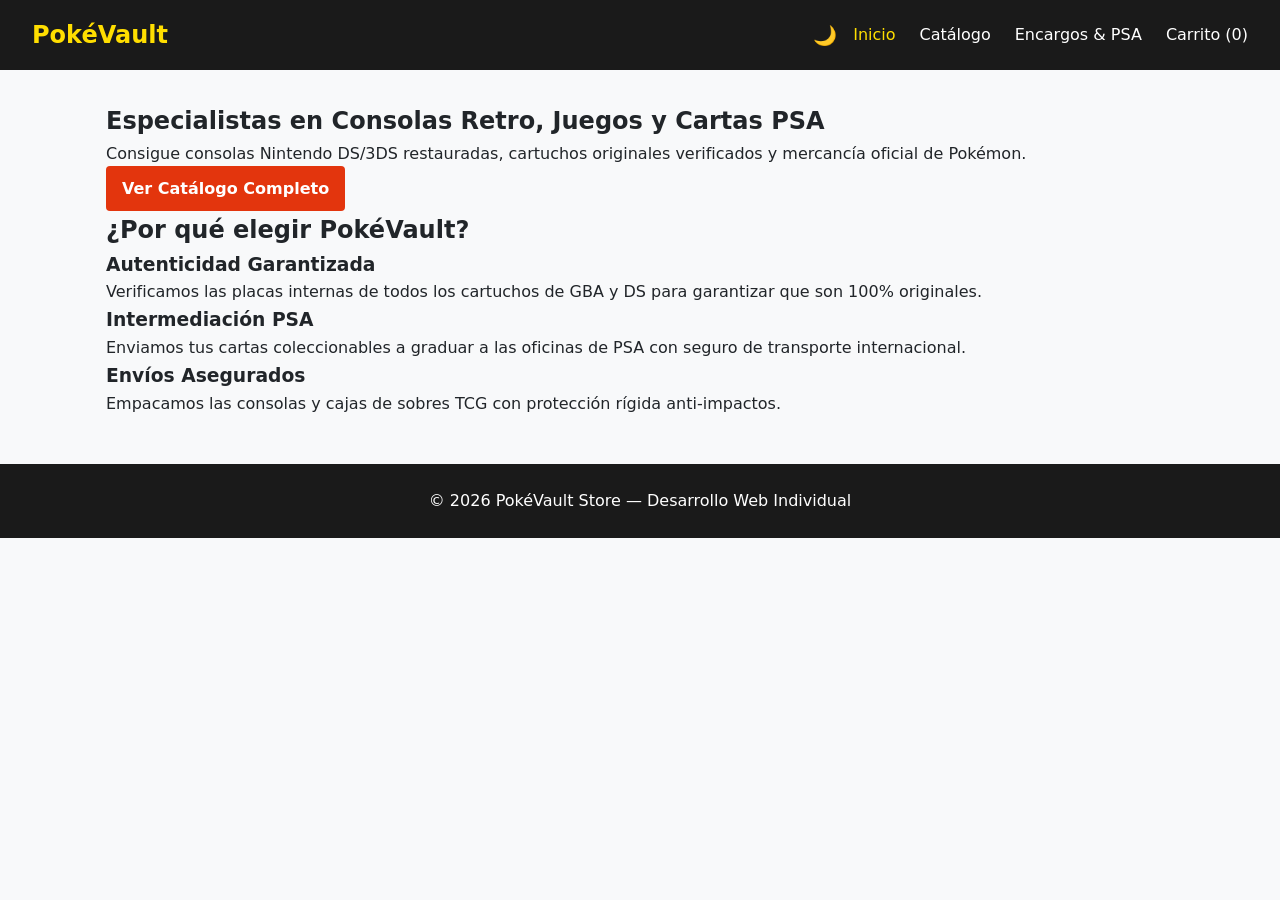
<file: pokevault/index.html>
<!DOCTYPE html>
<html lang="es">

<head>
    <meta charset="UTF-8">
    <meta name="viewport" content="width=device-width, initial-scale=1.0">
    <title>PokéVault | Tienda Oficial de Coleccionables Pokémon</title>
    <link rel="stylesheet" href="css/styles.css">
</head>

<body>
    <header>
        <nav class="navbar">
            <a href="index.html" class="nav-brand">PokéVault</a>
            <button class="theme-toggle" id="theme-toggle" aria-label="Cambiar tema">🌙</button>
            <button class="hamburger" id="hamburger-btn" aria-label="Abrir menú">
                <span></span>
                <span></span>
                <span></span>
            </button>
            <ul class="nav-menu" id="nav-menu">
                <li><a href="index.html" class="nav-link active">Inicio</a></li>
                <li><a href="catalogo.html" class="nav-link">Catálogo</a></li>
                <li><a href="contacto.html" class="nav-link">Encargos & PSA</a></li>
                <li><a href="carrito.html" class="nav-link">Carrito (<span id="cart-count">0</span>)</a></li>
            </ul>
        </nav>
    </header>

    <main class="main-container">
        <section class="hero-section">
            <h1>Especialistas en Consolas Retro, Juegos y Cartas PSA</h1>
            <p>Consigue consolas Nintendo DS/3DS restauradas, cartuchos originales verificados y mercancía oficial de
                Pokémon.</p>
            <a href="catalogo.html" class="btn-primary">Ver Catálogo Completo</a>
        </section>

        <section class="features-section">
            <h2>¿Por qué elegir PokéVault?</h2>
            <div class="features-grid">
                <article class="feature-card">
                    <h3>Autenticidad Garantizada</h3>
                    <p>Verificamos las placas internas de todos los cartuchos de GBA y DS para garantizar que son 100%
                        originales.</p>
                </article>
                <article class="feature-card">
                    <h3>Intermediación PSA</h3>
                    <p>Enviamos tus cartas coleccionables a graduar a las oficinas de PSA con seguro de transporte
                        internacional.</p>
                </article>
                <article class="feature-card">
                    <h3>Envíos Asegurados</h3>
                    <p>Empacamos las consolas y cajas de sobres TCG con protección rígida anti-impactos.</p>
                </article>
            </div>
        </section>
    </main>

    <footer class="main-footer">
        <p>&copy; 2026 PokéVault Store — Desarrollo Web Individual</p>
    </footer>

    <script src="js/data.js"></script>
    <script src="js/main.js"></script>
</body>

</html>
</file>
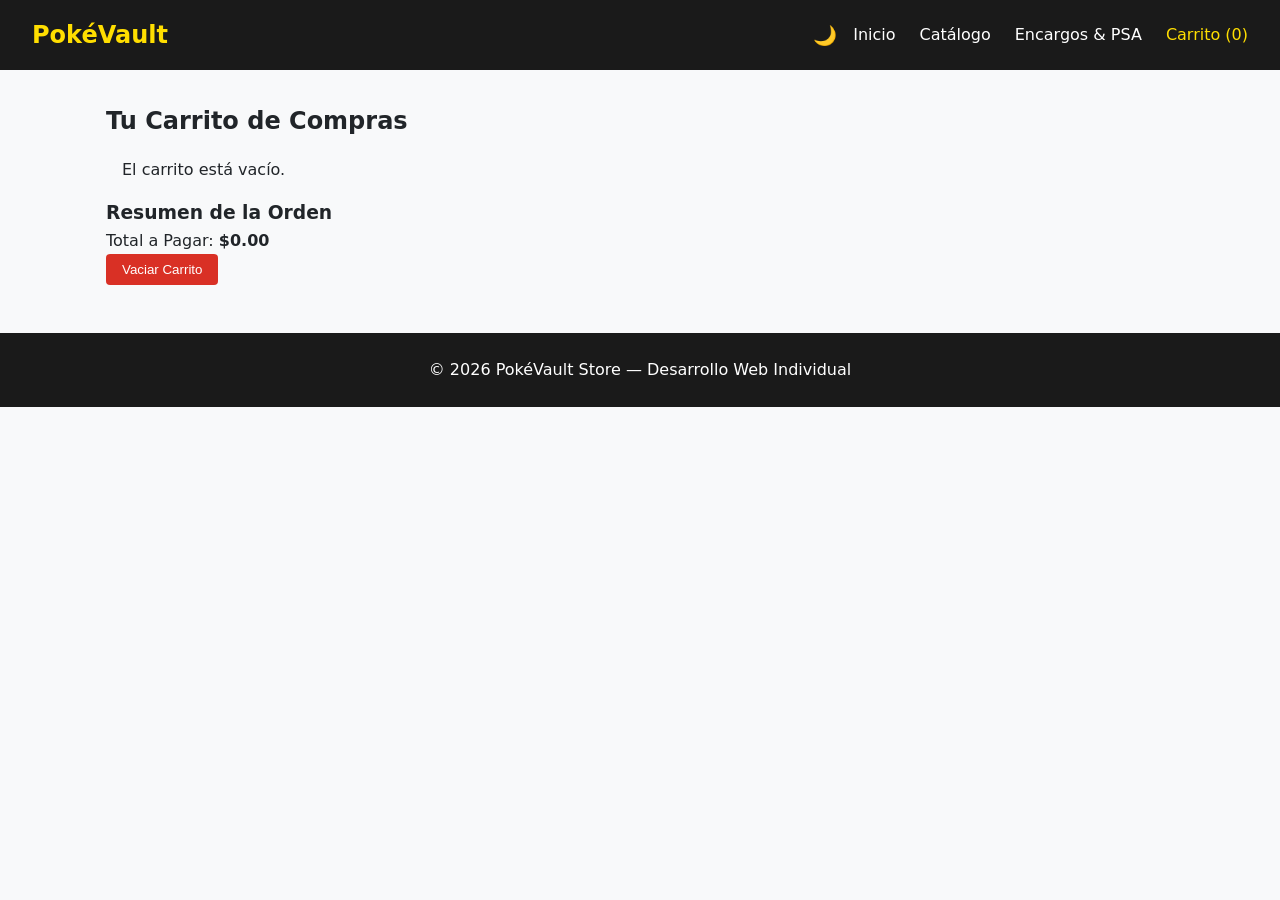
<file: pokevault/carrito.html>
<!DOCTYPE html>
<html lang="es">

<head>
    <meta charset="UTF-8">
    <meta name="viewport" content="width=device-width, initial-scale=1.0">
    <title>PokéVault | Carrito de Compras</title>
    <link rel="stylesheet" href="css/styles.css">
</head>

<body>
    <header>
        <nav class="navbar">
            <a href="index.html" class="nav-brand">PokéVault</a>
            <button class="theme-toggle" id="theme-toggle" aria-label="Cambiar tema">🌙</button>
            <button class="hamburger" id="hamburger-btn" aria-label="Abrir menú">
                <span></span>
                <span></span>
                <span></span>
            </button>
            <ul class="nav-menu" id="nav-menu">
                <li><a href="index.html" class="nav-link">Inicio</a></li>
                <li><a href="catalogo.html" class="nav-link">Catálogo</a></li>
                <li><a href="contacto.html" class="nav-link">Encargos & PSA</a></li>
                <li><a href="carrito.html" class="nav-link active">Carrito (<span id="cart-count">0</span>)</a></li>
            </ul>
        </nav>
    </header>

    <main class="main-container">
        <section>
            <h1>Tu Carrito de Compras</h1>
            <div id="cart-items-list" class="cart-items-container"></div>

            <div class="cart-summary">
                <h3>Resumen de la Orden</h3>
                <p>Total a Pagar: <strong id="cart-total-price">$0.00</strong></p>
                <button id="clear-cart-btn" class="btn-danger">Vaciar Carrito</button>
            </div>
        </section>
    </main>

    <footer class="main-footer">
        <p>&copy; 2026 PokéVault Store — Desarrollo Web Individual</p>
    </footer>

    <script src="js/data.js"></script>
    <script src="js/main.js"></script>
    <script src="js/carrito.js"></script>
</body>

</html>
</file>
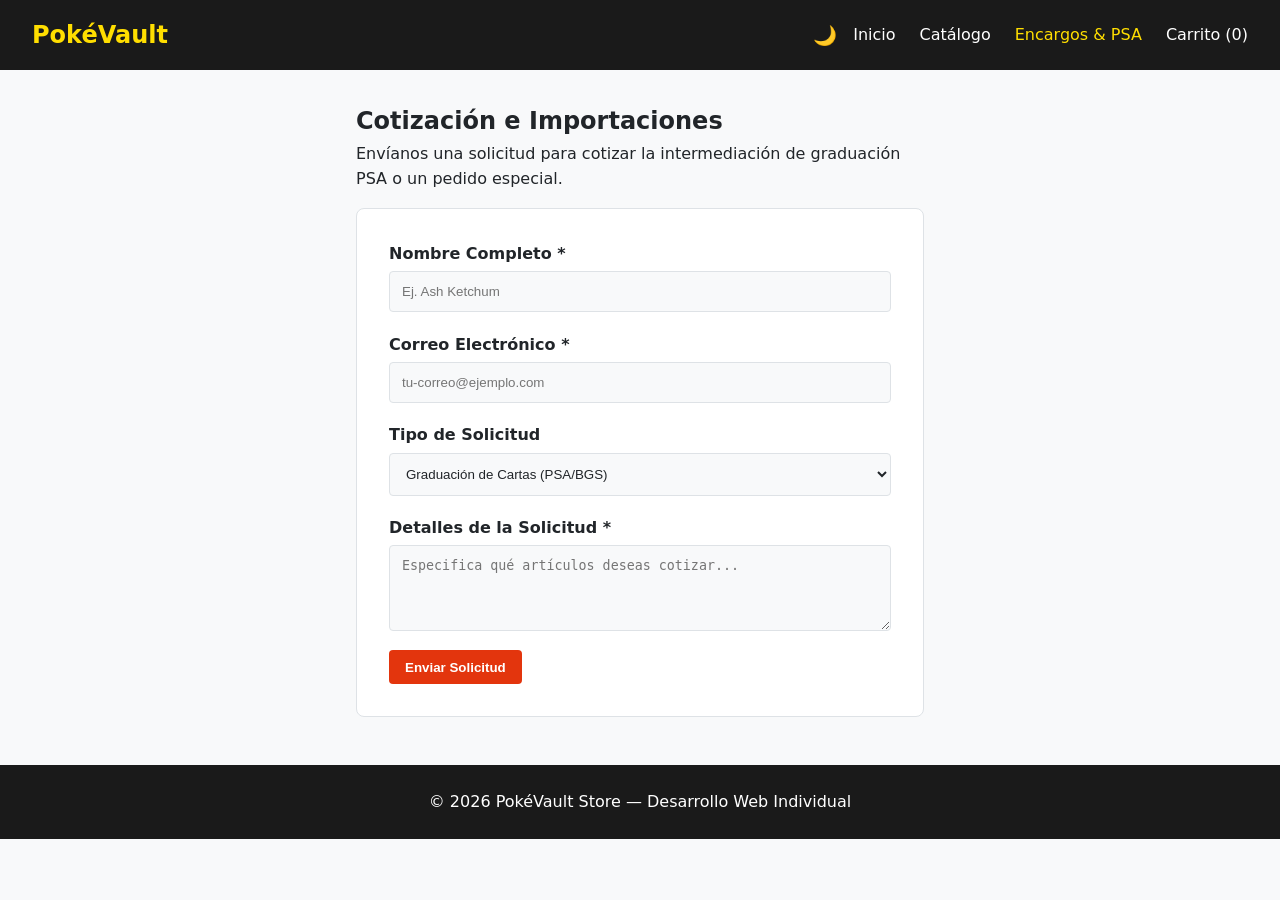
<file: pokevault/contacto.html>
<!DOCTYPE html>
<html lang="es">

<head>
    <meta charset="UTF-8">
    <meta name="viewport" content="width=device-width, initial-scale=1.0">
    <title>PokéVault | Encargos y Graduación PSA</title>
    <link rel="stylesheet" href="css/styles.css">
</head>

<body>
    <header>
        <nav class="navbar">
            <a href="index.html" class="nav-brand">PokéVault</a>
            <button class="theme-toggle" id="theme-toggle" aria-label="Cambiar tema">🌙</button>
            <button class="hamburger" id="hamburger-btn" aria-label="Abrir menú">
                <span></span>
                <span></span>
                <span></span>
            </button>
            <ul class="nav-menu" id="nav-menu">
                <li><a href="index.html" class="nav-link">Inicio</a></li>
                <li><a href="catalogo.html" class="nav-link">Catálogo</a></li>
                <li><a href="contacto.html" class="nav-link active">Encargos & PSA</a></li>
                <li><a href="carrito.html" class="nav-link">Carrito (<span id="cart-count">0</span>)</a></li>
            </ul>
        </nav>
    </header>

    <main class="main-container form-container-wrapper">
        <section>
            <h1>Cotización e Importaciones</h1>
            <p>Envíanos una solicitud para cotizar la intermediación de graduación PSA o un pedido especial.</p>

            <form id="contact-form" class="custom-form" novalidate>
                <div class="form-group">
                    <label for="nombre">Nombre Completo *</label>
                    <input type="text" id="nombre" class="form-control" placeholder="Ej. Ash Ketchum">
                    <span class="error-message" id="error-nombre">Ingresa un nombre válido (mínimo 3 caracteres).</span>
                </div>

                <div class="form-group">
                    <label for="email">Correo Electrónico *</label>
                    <input type="email" id="email" class="form-control" placeholder="tu-correo@ejemplo.com">
                    <span class="error-message" id="error-email">Ingresa un correo electrónico válido.</span>
                </div>

                <div class="form-group">
                    <label for="tipo">Tipo de Solicitud</label>
                    <select id="tipo" class="form-control">
                        <option value="graduacion">Graduación de Cartas (PSA/BGS)</option>
                        <option value="importacion">Encargo de Consola o Juego Retro</option>
                        <option value="soporte">Soporte técnico de compra</option>
                    </select>
                </div>

                <div class="form-group">
                    <label for="mensaje">Detalles de la Solicitud *</label>
                    <textarea id="mensaje" class="form-control" rows="4"
                        placeholder="Especifica qué artículos deseas cotizar..."></textarea>
                    <span class="error-message" id="error-mensaje">El mensaje debe contener al menos 15
                        caracteres.</span>
                </div>

                <button type="submit" class="btn-primary btn-full">Enviar Solicitud</button>
            </form>
        </section>
    </main>

    <footer class="main-footer">
        <p>&copy; 2026 PokéVault Store — Desarrollo Web Individual</p>
    </footer>

    <script src="js/data.js"></script>
    <script src="js/main.js"></script>
    <script src="js/contacto.js"></script>
</body>

</html>
</file>
<file: pokevault/css/styles.css>
:root {
    --primary: #E3350D;
    --secondary: #3B4CCA;
    --accent: #FFDE00;
    --bg-main: #F8F9FA;
    --bg-card: #FFFFFF;
    --bg-nav: #1A1A1A;
    --text-main: #212529;
    --text-muted: #6C757D;
    --border-color: #DEE2E6;
    --error: #D93025;
    --font-family: 'Segoe UI', system-ui, -apple-system, sans-serif;
    --radius: 8px;
    --shadow: 0 4px 12px rgba(0, 0, 0, 0.08);
}

[data-theme="dark"] {
    --bg-main: #121212;
    --bg-card: #1E1E1E;
    --bg-nav: #0A0A0A;
    --text-main: #F1F1F1;
    --text-muted: #A0A0A0;
    --border-color: #333333;
}

* {
    box-sizing: border-box;
    margin: 0;
    padding: 0;
}

body {
    font-family: var(--font-family);
    background-color: var(--bg-main);
    color: var(--text-main);
    line-height: 1.6;
    transition: background-color 0.3s, color 0.3s;
}

.main-container {
    max-width: 1100px;
    margin: 2rem auto;
    padding: 0 1rem;
}



.navbar {
    display: flex;
    justify-content: space-between;
    align-items: center;
    background-color: var(--bg-nav);
    padding: 1rem 2rem;
    position: sticky;
    top: 0;
    z-index: 100;
}

.nav-brand {
    font-size: 1.5rem;
    font-weight: bold;
    color: var(--accent);
    text-decoration: none;
}

.nav-menu {
    display: flex;
    list-style: none;
    gap: 1.5rem;
    align-items: center;
}

.nav-link {
    color: #FFFFFF;
    text-decoration: none;
    font-weight: 500;
}

.nav-link.active,
.nav-link:hover {
    color: var(--accent);
}

.theme-toggle {
    background: transparent;
    border: none;
    font-size: 1.2rem;
    cursor: pointer;
    color: #FFFFFF;
    margin-left: auto;
    margin-right: 1rem;
}

.hamburger {
    display: none;
    flex-direction: column;
    background: transparent;
    border: none;
    cursor: pointer;
    gap: 5px;
}

.hamburger span {
    width: 25px;
    height: 3px;
    background-color: #FFFFFF;
    border-radius: 2px;
}



.catalog-grid {
    display: grid;
    grid-template-columns: repeat(auto-fill, minmax(260px, 1fr));
    gap: 1.5rem;
    margin-top: 2rem;
}

.product-card {
    background-color: var(--bg-card);
    border: 1px solid var(--border-color);
    border-radius: var(--radius);
    overflow: hidden;
    box-shadow: var(--shadow);
    display: flex;
    flex-direction: column;
    justify-content: space-between;
}

.product-card img {
    width: 100%;
    height: 220px;
    object-fit: contain;
    background-color: #f5f5f5;
    padding: 10px;
}

.product-info {
    padding: 1rem;
    display: flex;
    flex-direction: column;
    gap: 0.5rem;
    flex-grow: 1;
}

.product-tag {
    font-size: 0.75rem;
    font-weight: bold;
    color: var(--secondary);
    text-transform: uppercase;
}

.product-price {
    font-size: 1.25rem;
    font-weight: bold;
    color: var(--primary);
    margin-top: auto;
}

.btn-primary {
    background-color: var(--primary);
    color: white;
    border: none;
    padding: 0.6rem 1rem;
    border-radius: 4px;
    cursor: pointer;
    text-decoration: none;
    display: inline-block;
    text-align: center;
    font-weight: bold;
}

.btn-danger {
    background-color: var(--error);
    color: white;
    border: none;
    padding: 0.5rem 1rem;
    border-radius: 4px;
    cursor: pointer;
}

.filter-container {
    display: flex;
    gap: 0.5rem;
    flex-wrap: wrap;
    margin-top: 1rem;
}

.filter-btn {
    padding: 0.5rem 1rem;
    border: 1px solid var(--border-color);
    background: var(--bg-card);
    color: var(--text-main);
    border-radius: 20px;
    cursor: pointer;
}

.filter-btn.active {
    background: var(--secondary);
    color: white;
    border-color: var(--secondary);
}



.quantity-controls {
    display: flex;
    align-items: center;
    justify-content: space-between;
    background-color: var(--bg-main);
    border: 1px solid var(--border-color);
    border-radius: 4px;
    padding: 0.2rem;
    margin-top: 0.5rem;
}

.btn-qty {
    background-color: var(--primary);
    color: white;
    border: none;
    width: 32px;
    height: 32px;
    font-size: 1.1rem;
    font-weight: bold;
    border-radius: 4px;
    cursor: pointer;
    display: flex;
    align-items: center;
    justify-content: center;
}

.qty-count {
    font-weight: bold;
    font-size: 1rem;
    padding: 0 0.8rem;
}

.cart-item-row {
    display: flex;
    justify-content: space-between;
    align-items: center;
    padding: 1rem;
    border-bottom: 1px solid var(--border-color);
    gap: 1rem;
}

.cart-item-info {
    flex-grow: 1;
}



.form-container-wrapper {
    max-width: 600px;
}

.custom-form {
    background-color: var(--bg-card);
    padding: 2rem;
    border-radius: var(--radius);
    border: 1px solid var(--border-color);
    margin-top: 1rem;
}

.form-group {
    margin-bottom: 1.2rem;
    display: flex;
    flex-direction: column;
}

.form-group label {
    font-weight: 600;
    margin-bottom: 0.3rem;
}

.form-control {
    padding: 0.75rem;
    border: 1px solid var(--border-color);
    border-radius: 4px;
    background: var(--bg-main);
    color: var(--text-main);
}

.form-control.invalid {
    border-color: var(--error);
}

.error-message {
    color: var(--error);
    font-size: 0.8rem;
    margin-top: 0.2rem;
    display: none;
}

.error-message.visible {
    display: block;
}

.main-footer {
    background: var(--bg-nav);
    color: white;
    text-align: center;
    padding: 1.5rem;
    margin-top: 3rem;
}



@media (max-width: 768px) {
    .hamburger {
        display: flex;
    }

    .nav-menu {
        position: absolute;
        top: 100%;
        left: 0;
        width: 100%;
        background-color: var(--bg-nav);
        flex-direction: column;
        padding: 1rem 0;
        display: none;
    }

    .nav-menu.active {
        display: flex;
    }
}
</file>
